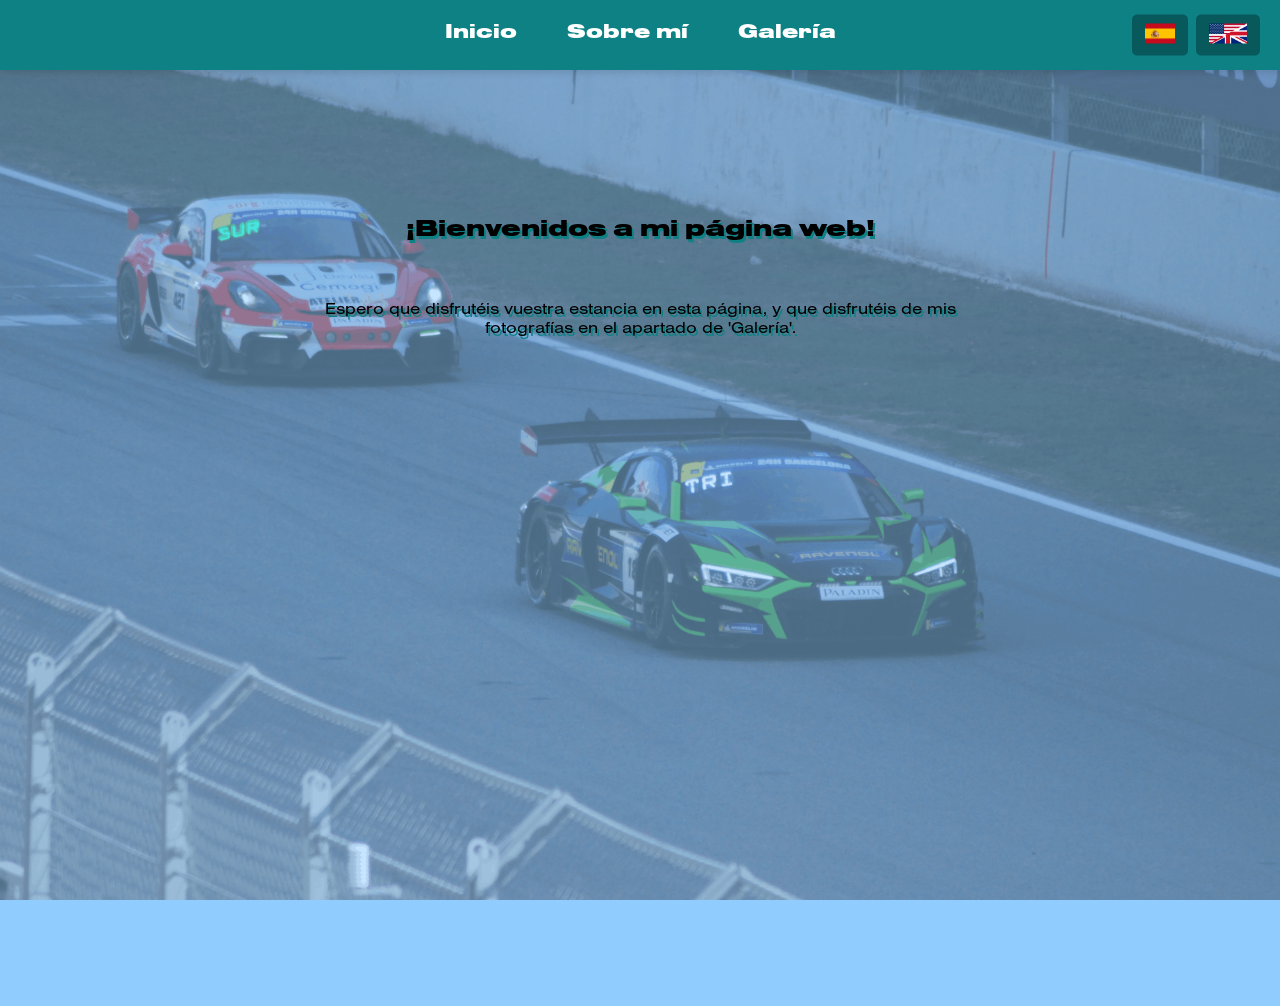
<file: index.html>
<!DOCTYPE html>
<html lang="es">
<head>
    <meta charset="UTF-8">
    <meta name="viewport" content="width=device-width, initial-scale=1.0">
    <title data-es="Inicio" data-en="Home">Inicio</title>
    <link rel="icon" href="Assets/Images/pfp.png" type="image/png">
    <link rel="stylesheet" href="styles.css">
</head>
<body class="index-page">
<header class="navbar">
    <section class="cambio_idioma" aria-label="Selector de idioma">
        <button class="btn-lang" type="button" data-lang="es" aria-label="Español"><img src="Assets/Images/spanish.png" alt="Español" height="20"></button>
        <button class="btn-lang" type="button" data-lang="en" aria-label="English"><img src="Assets/Images/english.png" alt="English" height="20"></button>
    </section>
    <input id="menu-checkbox" class="menu-checkbox" type="checkbox" aria-label="Abrir menú">
    <label for="menu-checkbox" class="menu-icon" aria-hidden="true"><span></span><span></span><span></span></label>
    <nav aria-label="Navegación principal">
        <ul>
            <li><a href="index.html" class="traductor" data-es="Inicio" data-en="Home">Inicio</a></li>
            <li><a href="aboutme.html" class="traductor" data-es="Sobre mí" data-en="About me">Sobre mí</a></li>
            <li><a href="photogallery.html" class="traductor" data-es="Galería" data-en="Gallery">Galería</a></li>
        </ul>
    </nav>
</header>
<section class="intro">    
    <h1 class="traductor" data-es="¡Bienvenidos a mi página web!" data-en="Welcome to my website!"></h1><br>
    <p class="traductor" data-es="Espero que disfrutéis vuestra estancia en esta página, y que disfrutéis de mis fotografías en el apartado de 'Galería'." data-en="I hope you enjoy your time on this page, and that you enjoy my photographs in the 'Gallery' section."></p>
</section>
<script src="traduccion.js"></script>
</body>
</html>
</file>
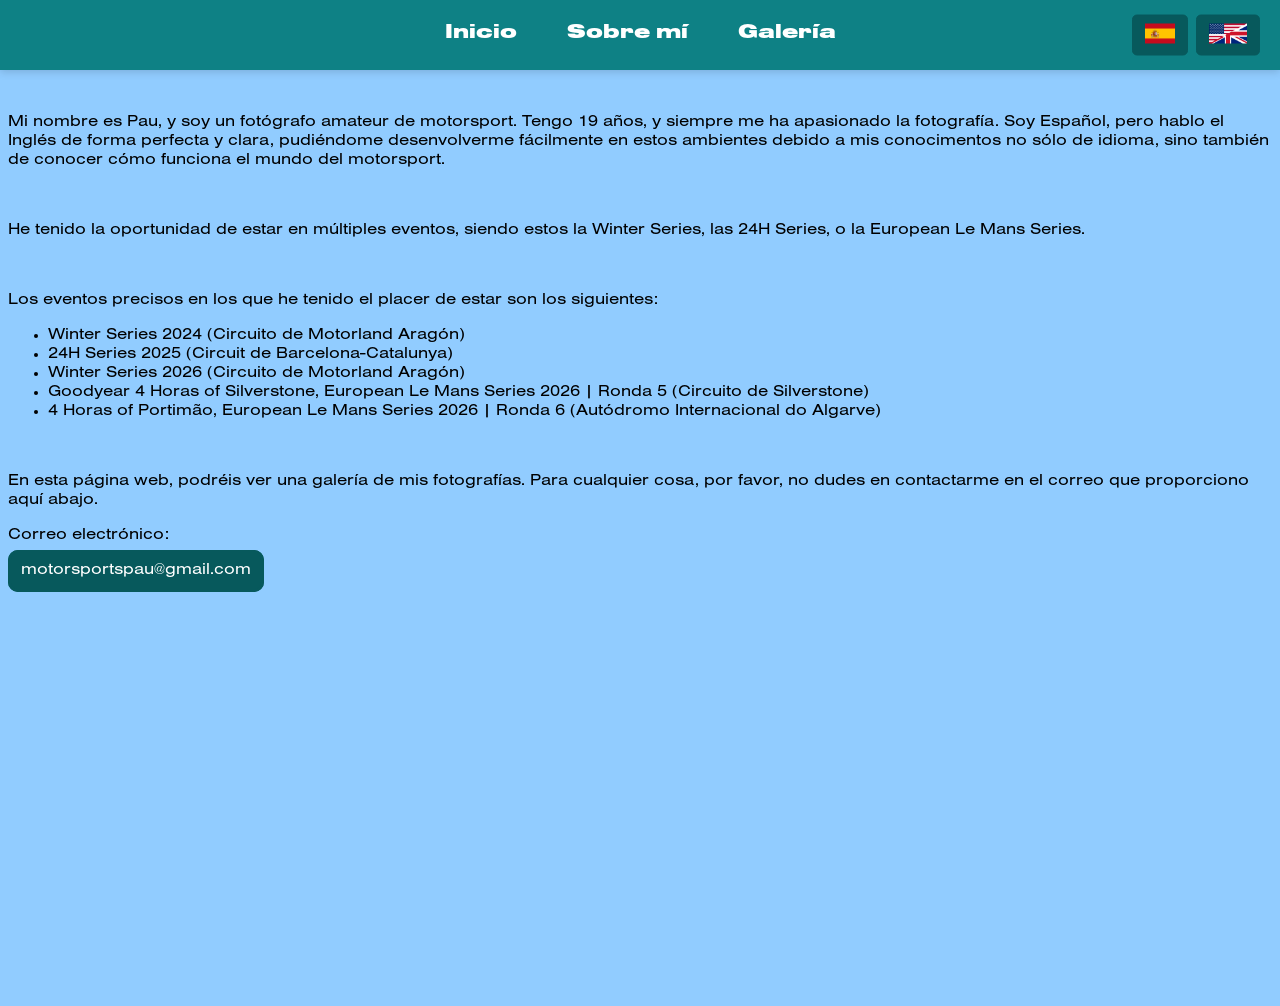
<file: aboutme.html>
<!DOCTYPE html>
<html lang="es">
<head>
    <meta charset="UTF-8">
    <title data-es="Sobre mí" data-en="About me">Sobre mí</title>
    <meta name="viewport" content="width=device-width, initial-scale=1.0">
    <link rel="icon" href="Assets/Images/pfp.png" type="image/png">
    <link rel="stylesheet" href="styles.css">
</head>
<body>
    <header class="navbar">
        <section class="cambio_idioma" aria-label="Selector de idioma">
            <button class="btn-lang" type="button" data-lang="es" aria-label="Español"><img src="Assets/Images/spanish.png" alt="Español" height="20"></button>
            <button class="btn-lang" type="button" data-lang="en" aria-label="English"><img src="Assets/Images/english.png" alt="English" height="20"></button>
        </section>
        <input id="menu-checkbox" class="menu-checkbox" type="checkbox" aria-label="Abrir menú">
        <label for="menu-checkbox" class="menu-icon" aria-hidden="true"><span></span><span></span><span></span></label>
        <nav aria-label="Navegación principal">
            <ul>
                <li><a href="index.html" class="traductor" data-es="Inicio" data-en="Home">Inicio</a></li>
                <li><a href="aboutme.html" class="traductor" data-es="Sobre mí" data-en="About me">Sobre mí</a></li>
                <li><a href="photogallery.html" class="traductor" data-es="Galería" data-en="Gallery">Galería</a></li>
            </ul>
        </nav>
    </header>

    <section class="text">
        <p class="traductor" data-es="Mi nombre es Pau, y soy un fotógrafo amateur de motorsport. Tengo 19 años, y siempre me ha apasionado la fotografía. Soy Español, pero hablo el Inglés de forma perfecta y clara, pudiéndome desenvolverme fácilmente en estos ambientes debido a mis conocimentos no sólo de idioma, sino también de conocer cómo funciona el mundo del motorsport." 
        data-en="My name is Pau, and I am an amateur motorsport photographer. I am 19 years old, and I have always been passionate about photography. I am Spanish, but I speak English fluently and clearly, which allows me to navigate these environments easily due to my language skills and understanding of the motorsport world.">Mi nombre es Pau, y soy un fotógrafo amateur de motorsport. Tengo 19 años, y siempre me ha apasionado la fotografía. Soy Español, pero hablo el Inglés de forma perfecta y clara, pudiéndome desenvolverme fácilmente en estos ambientes debido a mis conocimentos no sólo de idioma, sino también de conocer cómo funciona el mundo del motorsport.</p>
        &nbsp;
        <p class="traductor" data-es="He tenido la oportunidad de estar en múltiples eventos, siendo estos la Winter Series, las 24H Series, o la European Le Mans Series."
        data-en="I have had the opportunity to be at multiple events, including the Winter Series, the 24H Series, and the European Le Mans Series.">He tenido la oportunidad de estar en múltiples eventos, siendo estos la Winter Series, las 24H Series, o la European Le Mans Series.</p>
        &nbsp;
        <p class="traductor" data-es="Los eventos precisos en los que he tenido el placer de estar son los siguientes:" data-en="The specific events I have had the pleasure of attending are as follows:">Los eventos precisos en los que he tenido el placer de estar son los siguientes:</p>
        <ul>
            <li class="traductor" data-es="Winter Series 2024 (Circuito de Motorland Aragón)" data-en="Winter Series 2024 (Motorland Aragón Circuit)">Winter Series 2024 (Circuito de Motorland Aragón)</li>
            <li class="traductor" data-es="24H Series 2025 (Circuit de Barcelona-Catalunya)" data-en="24H Series 2025 (Barcelona-Catalunya Circuit)">24H Series 2025 (Circuit de Barcelona-Catalunya)</li>
            <li class="traductor" data-es="Winter Series 2026 (Circuito de Motorland Aragón)" data-en="Winter Series 2026 (Motorland Aragón Circuit)">Winter Series 2026 (Circuito de Motorland Aragón)</li>
            <li class="traductor" data-es="Goodyear 4 Horas of Silverstone, European Le Mans Series 2026 | Ronda 5 (Circuito de Silverstone)" data-en="Goodyear 4 Hours of Silverstone, European Le Mans Series 2026 | Round 5 (Silverstone Circuit)">Goodyear 4 Hours of Silverstone, European Le Mans Series 2026 | Round 5 (Circuito de Silverstone)</li>
            <li class="traductor" data-es="4 Horas of Portimão, European Le Mans Series 2026 | Ronda 6 (Autódromo Internacional do Algarve)" data-en="4 Hours of Portimão, European Le Mans Series 2026 | Round 6 (Autódromo Internacional do Algarve)">4 Hours of Portimão, European Le Mans Series 2026 | Ronda 6 (Autódromo Internacional do Algarve)</li>
        </ul>
        &nbsp;
        <p class="traductor" data-es="En esta página web, podréis ver una galería de mis fotografías. Para cualquier cosa, por favor, no dudes en contactarme en el correo que proporciono aquí abajo." data-en="On this website, you can view a gallery of my photographs. For any inquiries, please don't hesitate to contact me at the email address provided below.">En esta página web, podréis ver una galería de mis fotografías. Para cualquier cosa, por favor, no dudes en contactarme en el correo que proporciono aquí abajo.</p>
        <p class="traductor" data-es="Correo electrónico:" data-en="Email:">Correo electrónico:</p>
        <a class="buttonMail" href="mailto:motorsportspau@gmail.com" class="email">motorsportspau@gmail.com</a>
    </section>
    <script src="traduccion.js"></script>
</body>
</html>
</file>
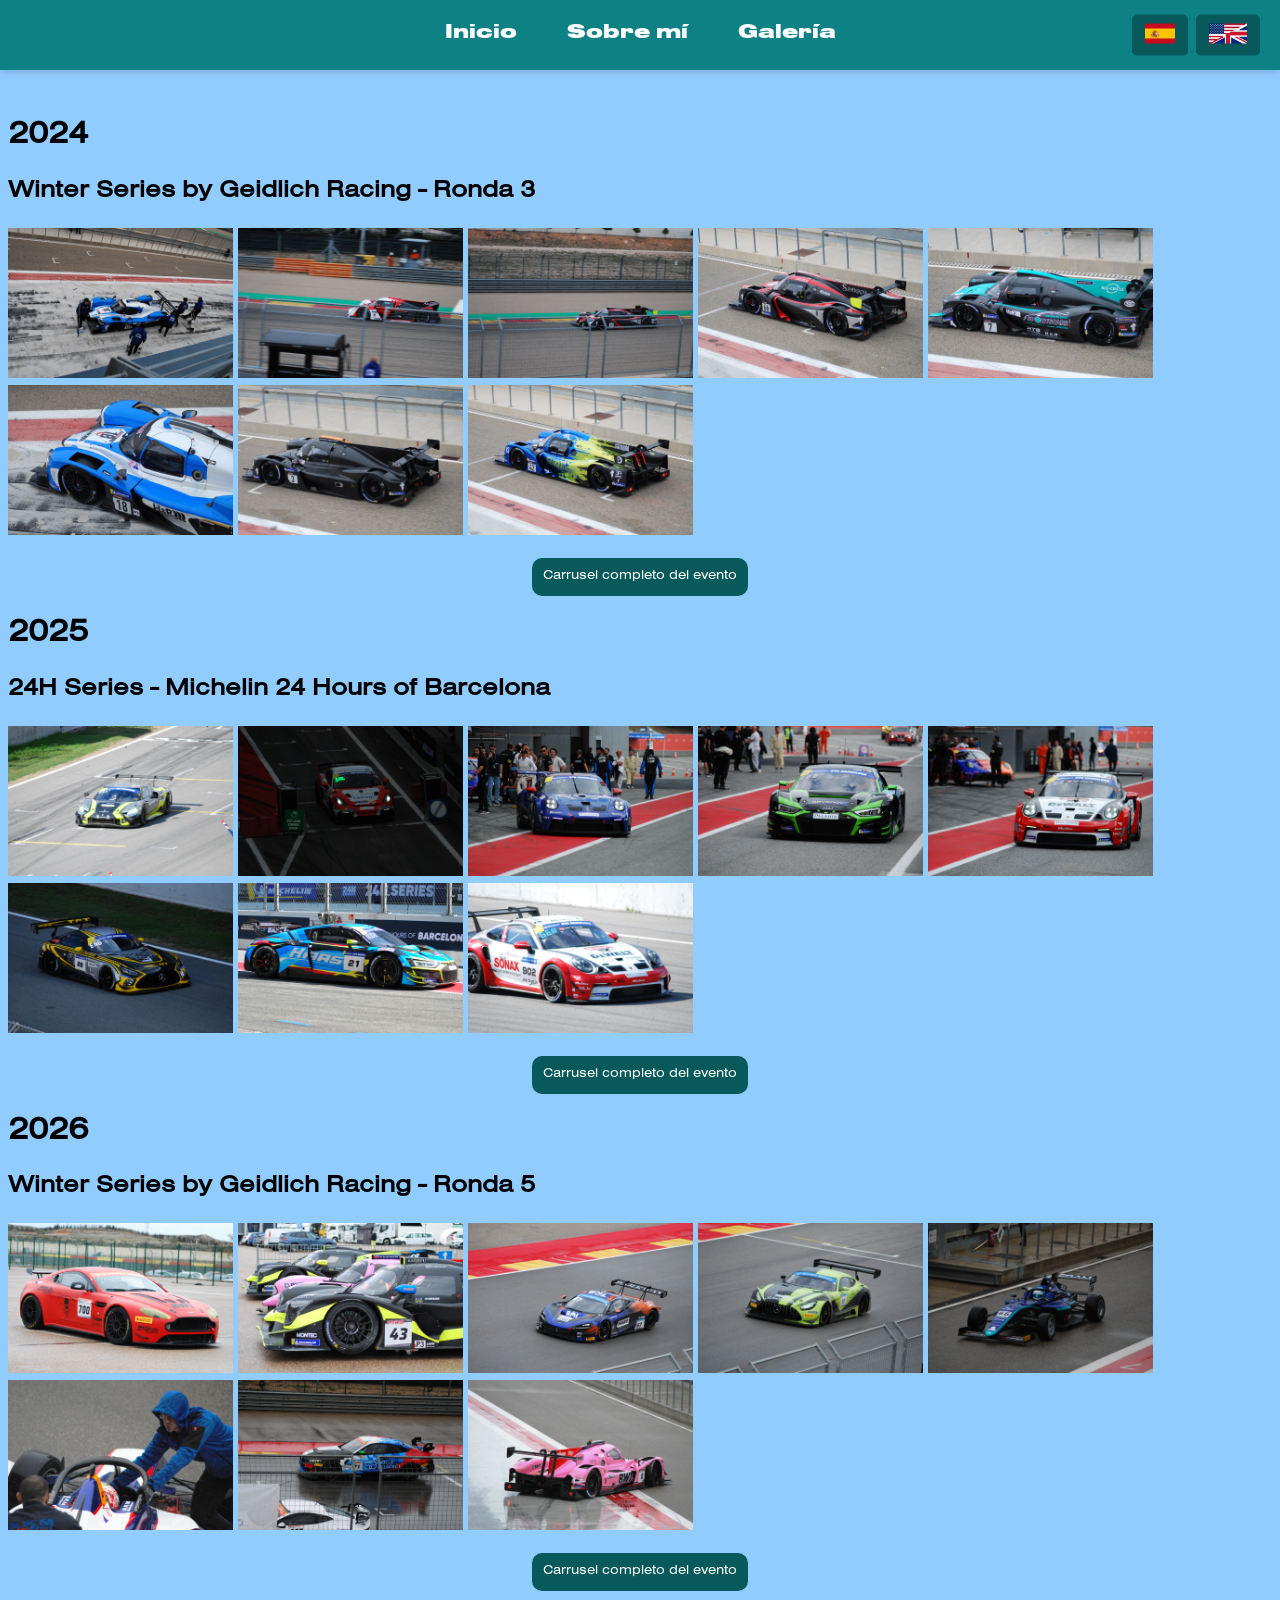
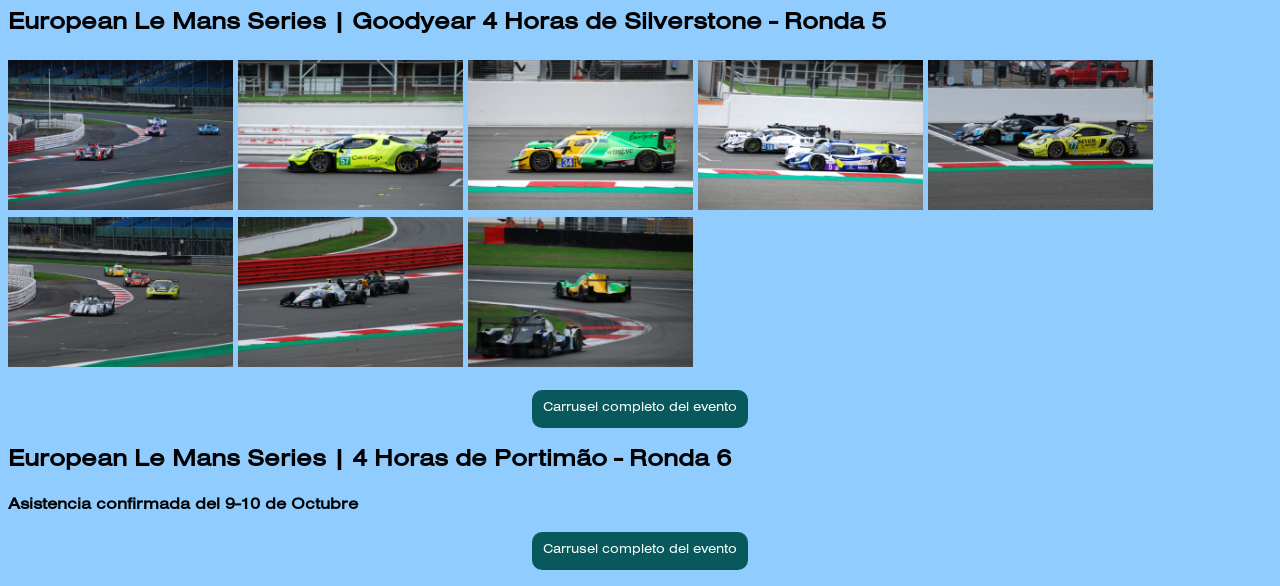
<file: photogallery.html>
<!DOCTYPE html>
<html lang="es">
<head>
    <meta charset="UTF-8">
    <title data-es="Galería" data-en="Gallery">Galería</title>
    <meta name="viewport" content="width=device-width, initial-scale=1.0">
    <link rel="icon" href="Assets/Images/pfp.png" type="image/png">
    <link rel="stylesheet" href="styles.css">
</head>
<body>
  <header class="navbar">
    <section class="cambio_idioma" aria-label="Selector de idioma">
      <button class="btn-lang" type="button" data-lang="es" aria-label="Español"><img src="Assets/Images/spanish.png" alt="Español" height="20"></button>
      <button class="btn-lang" type="button" data-lang="en" aria-label="English"><img src="Assets/Images/english.png" alt="English" height="20"></button>
    </section>
    <input id="menu-checkbox" class="menu-checkbox" type="checkbox" aria-label="Abrir menú">
    <label for="menu-checkbox" class="menu-icon" aria-hidden="true"><span></span><span></span><span></span></label>
    <nav aria-label="Navegación principal">
      <ul>
        <li><a href="index.html" class="traductor" data-es="Inicio" data-en="Home">Inicio</a></li>
        <li><a href="aboutme.html" class="traductor" data-es="Sobre mí" data-en="About me">Sobre mí</a></li>
        <li><a href="photogallery.html" class="traductor" data-es="Galería" data-en="Gallery">Galería</a></li>
      </ul>
    </nav>
  </header>
<h1 class="traductor" data-es="2024" data-en="2024">2024</h1>
<h2 class="traductor" data-es="Winter Series by Geidlich Racing - Ronda 3" data-en="Winter Series by Geidlich Racing - Round 3">Winter Series by Geidlich Racing - Ronda 3</h2>
  <img src="Assets/Photos/WTS24/DSC_0757.jpg" width="225" height="150">
  <img src="Assets/Photos/WTS24/DSC_0787.jpg" width="225" height="150">
  <img src="Assets/Photos/WTS24/DSC_0792.jpg" width="225" height="150">
  <img src="Assets/Photos/WTS24/DSC_0881.jpg" width="225" height="150">
  <img src="Assets/Photos/WTS24/DSC_0882.jpg" width="225" height="150">
  <img src="Assets/Photos/WTS24/DSC_0883.jpg" width="225" height="150">
  <img src="Assets/Photos/WTS24/DSC_0886.jpg" width="225" height="150">
  <img src="Assets/Photos/WTS24/DSC_0889.jpg" width="225" height="150">
  <p><a class='buttonLink traductor' href='Carousels/WTS2024.html' data-es='Carrusel completo del evento' data-en='Full event carousel'>Carrusel completo del evento</a></p>

<h1 class="traductor" data-es="2025" data-en="2025">2025</h1>
<h2 class="traductor" data-es="24H Series - Michelin 24 Hours of Barcelona" data-en="24H Series - Michelin 24 Hours of Barcelona">24H Series - Michelin 24 Hours of Barcelona</h2>
  <img src="Assets/Photos/24HBCN25/DSC_0020.jpg" width="225" height="150">
  <img src="Assets/Photos/24HBCN25/DSC_0081.jpg" width="225" height="150">
  <img src="Assets/Photos/24HBCN25/DSC_0355.jpg" width="225" height="150">
  <img src="Assets/Photos/24HBCN25/DSC_0361.jpg" width="225" height="150">
  <img src="Assets/Photos/24HBCN25/DSC_0381.jpg" width="225" height="150">
  <img src="Assets/Photos/24HBCN25/DSC_0461.jpg" width="225" height="150">
  <img src="Assets/Photos/24HBCN25/DSC_0661.jpg" width="225" height="150">
  <img src="Assets/Photos/24HBCN25/DSC_1030.jpg" width="225" height="150">
  <p><a class='buttonLink traductor' href='Carousels/24hBCN2025.html' data-es='Carrusel completo del evento' data-en='Full event carousel'>Carrusel completo del evento</a></p>

<h1 class="traductor" data-es="2026" data-en="2026">2026</h1>
<h2 class="traductor" data-es="Winter Series by Geidlich Racing - Ronda 5" data-en="Winter Series by Geidlich Racing - Round 5">Winter Series by Geidlich Racing - Ronda 5</h2>
  <img src="Assets/Photos/WTS26/DSC_0003.jpg" width="225" height="150">
  <img src="Assets/Photos/WTS26/DSC_0005.jpg" width="225" height="150">
  <img src="Assets/Photos/WTS26/DSC_0084.jpg" width="225" height="150">
  <img src="Assets/Photos/WTS26/DSC_0106.jpg" width="225" height="150">
  <img src="Assets/Photos/WTS26/DSC_0230.jpg" width="225" height="150">
  <img src="Assets/Photos/WTS26/DSC_0233.jpg" width="225" height="150">
  <img src="Assets/Photos/WTS26/DSC_0243.jpg" width="225" height="150">
  <img src="Assets/Photos/WTS26/DSC_0310.jpg" width="225" height="150">
  <p><a class='buttonLink traductor' href='Carousels/WTS2026.html' data-es='Carrusel completo del evento' data-en='Full event carousel'>Carrusel completo del evento</a></p>

<h2 class="traductor" data-es="European Le Mans Series | Goodyear 4 Horas de Silverstone - Ronda 5" data-en="European Le Mans Series | 4 Hours of Silverstone - Round 5">European Le Mans Series | Goodyear 4 Horas de Silverstone - Round 5</h2>
  <img src="Assets/Photos/SILELMS26/DSC_0058.JPG" width="225" height="150">
  <img src="Assets/Photos/SILELMS26/DSC_0137.JPG" width="225" height="150">
  <img src="Assets/Photos/SILELMS26/DSC_0261.JPG" width="225" height="150">
  <img src="Assets/Photos/SILELMS26/DSC_0384.JPG" width="225" height="150">
  <img src="Assets/Photos/SILELMS26/DSC_0494.JPG" width="225" height="150">
  <img src="Assets/Photos/SILELMS26/DSC_0613.JPG" width="225" height="150">
  <img src="Assets/Photos/SILELMS26/DSC_0771.JPG" width="225" height="150">
  <img src="Assets/Photos/SILELMS26/DSC_0993.JPG" width="225" height="150">
<p><a class='buttonLink traductor' href='Carousels/SILELMS2026.html' data-es='Carrusel completo del evento' data-en='Full event carousel'>Carrusel completo del evento</a></p>

<h2 class="traductor" data-es="European Le Mans Series | 4 Horas de Portimão - Ronda 6" data-en="European Le Mans Series | 4 Hours of Portimão - Round 6">European Le Mans Series | 4 Horas de Portimão - Ronda 6</h2>
<b class="traductor" data-es="Asistencia confirmada del 9-10 de Octubre" data-en="Attendance confirmed, 9th & 10th October">Asistencia confirmada del 9-10 de Octubre</b>
<p><a class='buttonLink traductor' href=# data-es='Carrusel completo del evento' data-en='Full event carousel'>Carrusel completo del evento</a></p>
</section>
<script src="traduccion.js"></script>
</body>
</html>
</file>
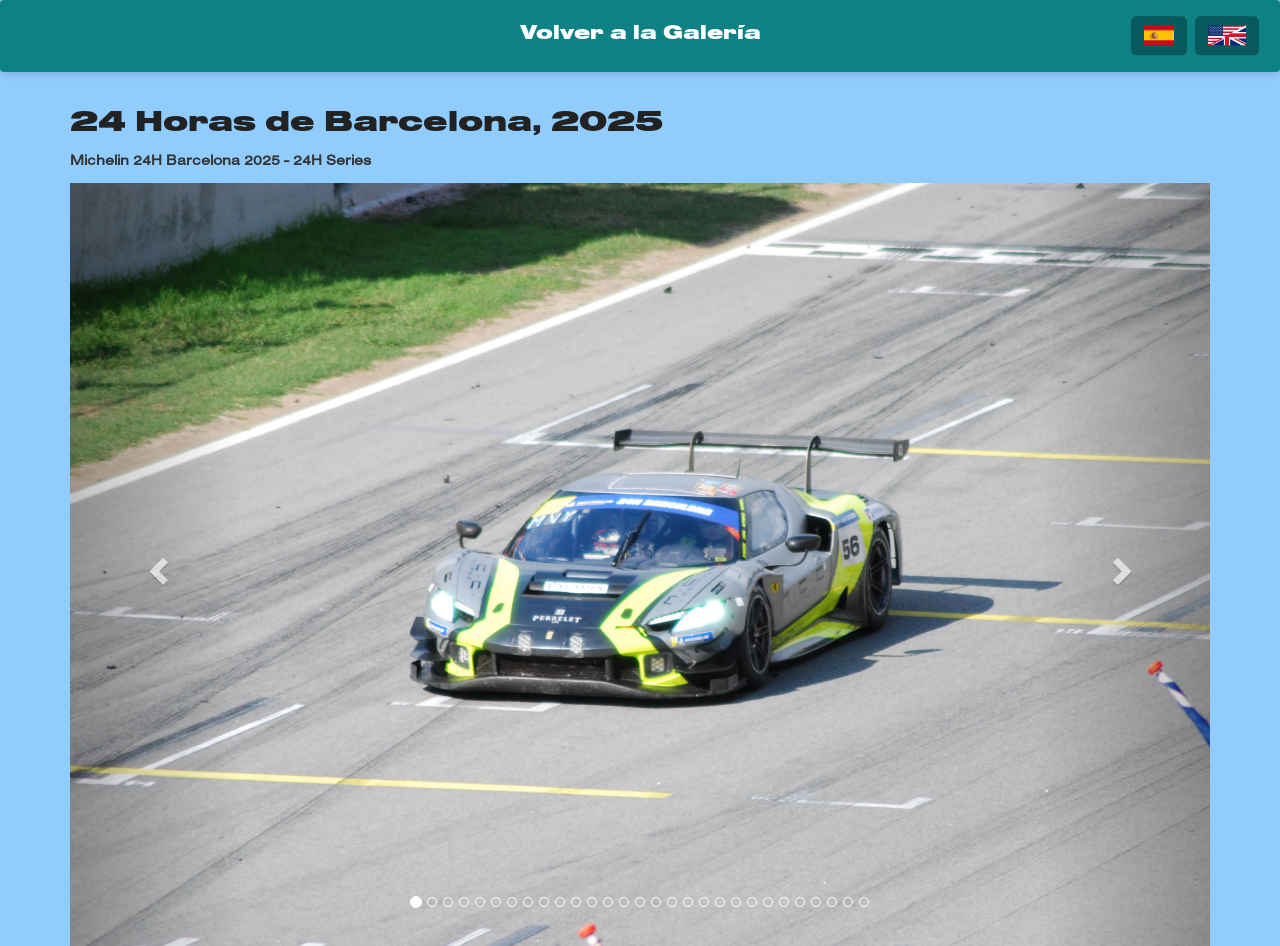
<file: Carousels/24hBCN2025.html>
<!DOCTYPE html>
<html lang="en">
<head>
  <title data-es="24H de Barcelona 2025" data-en="Barcelona 24H 2025">24H de Barcelona 2025</title>
  <meta charset="utf-8">
  <meta name="viewport" content="width=device-width, initial-scale=1.0">
  <link rel="icon" href="../Assets/Images/pfp.png" type="image/png">
  <link rel="stylesheet" href="https://maxcdn.bootstrapcdn.com/bootstrap/3.4.1/css/bootstrap.min.css">
  <link rel="stylesheet" href="../styles.css">
  <link rel="stylesheet" href="../carousel.css">
  <script src="https://ajax.googleapis.com/ajax/libs/jquery/3.7.1/jquery.min.js"></script>
  <script src="https://maxcdn.bootstrapcdn.com/bootstrap/3.4.1/js/bootstrap.min.js"></script>
</head>
<body>
<header class="navbar">
  <section class="cambio_idioma" aria-label="Selector de idioma">
    <button class="btn-lang" type="button" data-lang="es" aria-label="Español"><img src="../Assets/Images/spanish.png" alt="Español" height="20"></button>
    <button class="btn-lang" type="button" data-lang="en" aria-label="English"><img src="../Assets/Images/english.png" alt="English" height="20"></button>
  </section>
  <input id="menu-checkbox" class="menu-checkbox" type="checkbox" aria-label="Abrir menú">
  <label for="menu-checkbox" class="menu-icon" aria-hidden="true"><span></span><span></span><span></span></label>
  <nav aria-label="Navegación principal">
    <ul>
      <li><a href="../photogallery.html" class="traductor" data-es="Volver a la Galería" data-en="Return to the Gallery">Volver a la Galería</a></li>
    </ul>
  </nav>
</header>
<div class="container">
  <section class="divide">
  <h2 class="traductor" data-es="24 Horas de Barcelona, 2025" data-en="24 Hours of Barcelona, 2025">24 Horas de Barcelona, 2025</h2>
  </section>
  <p><b class="traductor" data-es="Michelin 24H Barcelona 2025 - 24H Series" data-en="Michelin 24H Barcelona 2025 - 24H Series">Michelin 24H Barcelona 2025 - 24H Series</b></p>
  <div id="myCarousel" class="carousel slide" data-ride="carousel">
    <!-- Indicators -->
    <ol class="carousel-indicators">
      <li data-target="#myCarousel" data-slide-to="0" class="active"></li>
      <li data-target="#myCarousel" data-slide-to="1"></li>
      <li data-target="#myCarousel" data-slide-to="2"></li>
      <li data-target="#myCarousel" data-slide-to="3"></li>
      <li data-target="#myCarousel" data-slide-to="4"></li>
      <li data-target="#myCarousel" data-slide-to="5"></li>
      <li data-target="#myCarousel" data-slide-to="6"></li>
      <li data-target="#myCarousel" data-slide-to="7"></li>
      <li data-target="#myCarousel" data-slide-to="8"></li>
      <li data-target="#myCarousel" data-slide-to="9"></li>
      <li data-target="#myCarousel" data-slide-to="10"></li>
      <li data-target="#myCarousel" data-slide-to="11"></li>
      <li data-target="#myCarousel" data-slide-to="12"></li>
      <li data-target="#myCarousel" data-slide-to="13"></li>
      <li data-target="#myCarousel" data-slide-to="14"></li>
      <li data-target="#myCarousel" data-slide-to="15"></li>
      <li data-target="#myCarousel" data-slide-to="16"></li>
      <li data-target="#myCarousel" data-slide-to="17"></li>
      <li data-target="#myCarousel" data-slide-to="18"></li>
      <li data-target="#myCarousel" data-slide-to="19"></li>
      <li data-target="#myCarousel" data-slide-to="20"></li>
      <li data-target="#myCarousel" data-slide-to="21"></li>
      <li data-target="#myCarousel" data-slide-to="22"></li>
      <li data-target="#myCarousel" data-slide-to="23"></li>
      <li data-target="#myCarousel" data-slide-to="24"></li>
      <li data-target="#myCarousel" data-slide-to="25"></li>
      <li data-target="#myCarousel" data-slide-to="26"></li>
      <li data-target="#myCarousel" data-slide-to="27"></li>
      <li data-target="#myCarousel" data-slide-to="28"></li>
    </ol>

    <!-- Wrapper for slides -->
    <div class="carousel-inner">
      <div class="item active">
        <img src="../Assets/Photos/24HBCN25/DSC_0020.jpg" alt="24 Hours of Barcelona, 2025" style="width:100%;">
      </div>

      <div class="item">
        <img src="../Assets/Photos/24HBCN25/DSC_0068.jpg" alt="24 Hours of Barcelona, 2025" style="width:100%;">
      </div>
      
      <div class="item">
        <img src="../Assets/Photos/24HBCN25/DSC_0081.jpg" alt="24 Hours of Barcelona, 2025" style="width:100%;">
      </div>
      
      <div class="item">
        <img src="../Assets/Photos/24HBCN25/DSC_0165.jpg" alt="24 Hours of Barcelona, 2025" style="width:100%;">
      </div>
      
      <div class="item">
        <img src="../Assets/Photos/24HBCN25/DSC_0184.jpg" alt="24 Hours of Barcelona, 2025" style="width:100%;">
      </div>
      
      <div class="item">
        <img src="../Assets/Photos/24HBCN25/DSC_0186.jpg" alt="24 Hours of Barcelona, 2025" style="width:100%;">
      </div>
      
      <div class="item">
        <img src="../Assets/Photos/24HBCN25/DSC_0187.jpg" alt="24 Hours of Barcelona, 2025" style="width:100%;">
      </div>
      
      <div class="item">
        <img src="../Assets/Photos/24HBCN25/DSC_0197.jpg" alt="24 Hours of Barcelona, 2025" style="width:100%;">
      </div>
      
      <div class="item">
        <img src="../Assets/Photos/24HBCN25/DSC_0201.jpg" alt="24 Hours of Barcelona, 2025" style="width:100%;">
      </div>
    
      <div class="item">
        <img src="../Assets/Photos/24HBCN25/DSC_0355.jpg" alt="24 Hours of Barcelona, 2025" style="width:100%;">
      </div>

    <div class="item">
        <img src="../Assets/Photos/24HBCN25/DSC_0361.jpg" alt="24 Hours of Barcelona, 2025" style="width:100%;">
      </div>
      
      <div class="item">
        <img src="../Assets/Photos/24HBCN25/DSC_0372.jpg" alt="24 Hours of Barcelona, 2025" style="width:100%;">
      </div>
      
      <div class="item">
        <img src="../Assets/Photos/24HBCN25/DSC_0376.jpg" alt="24 Hours of Barcelona, 2025" style="width:100%;">
      </div>
      
      <div class="item">
        <img src="../Assets/Photos/24HBCN25/DSC_0379.jpg" alt="24 Hours of Barcelona, 2025" style="width:100%;">
      </div>

    <div class="item">
        <img src="../Assets/Photos/24HBCN25/DSC_0381.jpg" alt="24 Hours of Barcelona, 2025" style="width:100%;">
      </div>
      
      <div class="item">
        <img src="../Assets/Photos/24HBCN25/DSC_0419.jpg" alt="24 Hours of Barcelona, 2025" style="width:100%;">
      </div>
      
      <div class="item">
        <img src="../Assets/Photos/24HBCN25/DSC_0446.jpg" alt="24 Hours of Barcelona, 2025" style="width:100%;">
      </div>
    
    <div class="item">
        <img src="../Assets/Photos/24HBCN25/DSC_0461.jpg" alt="24 Hours of Barcelona, 2025" style="width:100%;">
      </div>

    <div class="item">
        <img src="../Assets/Photos/24HBCN25/DSC_0661.jpg" alt="24 Hours of Barcelona, 2025" style="width:100%;">
      </div>
      
      <div class="item">
        <img src="../Assets/Photos/24HBCN25/DSC_0788.jpg" alt="24 Hours of Barcelona, 2025" style="width:100%;">
      </div>

      <div class="item">
        <img src="../Assets/Photos/24HBCN25/DSC_0851.jpg" alt="24 Hours of Barcelona, 2025" style="width:100%;">
      </div>
      
      <div class="item">
        <img src="../Assets/Photos/24HBCN25/DSC_0992.jpg" alt="24 Hours of Barcelona, 2025" style="width:100%;">
      </div>

    <div class="item">
        <img src="../Assets/Photos/24HBCN25/DSC_1030.jpg" alt="24 Hours of Barcelona, 2025" style="width:100%;">
      </div>

    <div class="item">
        <img src="../Assets/Photos/24HBCN25/DSC_1036.jpg" alt="24 Hours of Barcelona, 2025" style="width:100%;">
      </div>

    <div class="item">
        <img src="../Assets/Photos/24HBCN25/DSC_1037.jpg" alt="24 Hours of Barcelona, 2025" style="width:100%;">
      </div>

    <div class="item">
        <img src="../Assets/Photos/24HBCN25/DSC_1038.jpg" alt="24 Hours of Barcelona, 2025" style="width:100%;">
      </div>

    <div class="item">
        <img src="../Assets/Photos/24HBCN25/DSC_1041.jpg" alt="24 Hours of Barcelona, 2025" style="width:100%;">
      </div>

    <div class="item">
        <img src="../Assets/Photos/24HBCN25/DSC_1042.jpg" alt="24 Hours of Barcelona, 2025" style="width:100%;">
      </div>

    <div class="item">
        <img src="../Assets/Photos/24HBCN25/DSC_1059.jpg" alt="24 Hours of Barcelona, 2025" style="width:100%;">
      </div>
    
      </div>
    <!-- Left and right controls -->
    <a class="left carousel-control" href="#myCarousel" data-slide="prev">
      <span class="glyphicon glyphicon-chevron-left"></span>
      <span class="sr-only">Previous</span>
    </a>
    
    <a class="right carousel-control" href="#myCarousel" data-slide="next">
      <span class="glyphicon glyphicon-chevron-right"></span>
      <span class="sr-only">Next</span>
    </a>
  </div>
</div>

<script src="../traduccion.js"></script>
</body>
</html>
</file>
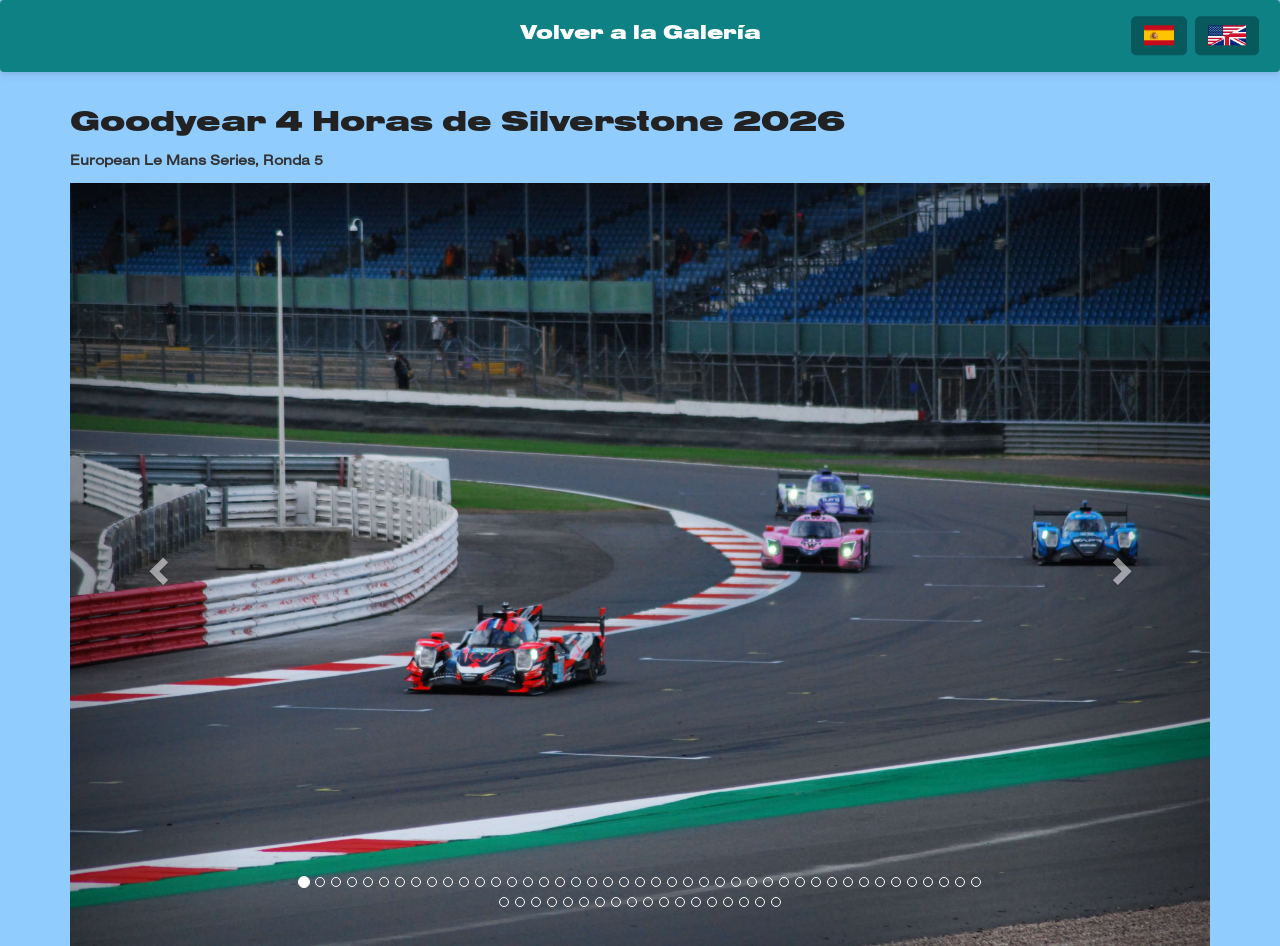
<file: Carousels/SILELMS2026.html>
<!DOCTYPE html>
<html lang="en">
<head>
  <title data-es="4 Horas de Silverstone ELMS 2026" data-en="4 Hours of Silverstone ELMS 2026 photo carousel">4 Horas of Silverstone ELMS 2026</title>
  <meta charset="utf-8">
  <meta name="viewport" content="width=device-width, initial-scale=1">
  <link rel="icon" href="../Assets/Images/pfp.png" type="image/png">
  <link rel="stylesheet" href="https://maxcdn.bootstrapcdn.com/bootstrap/3.4.1/css/bootstrap.min.css">
  <link rel="stylesheet" href="../styles.css">
  <link rel="stylesheet" href="../carousel.css">
  <script src="https://ajax.googleapis.com/ajax/libs/jquery/3.7.1/jquery.min.js"></script>
  <script src="https://maxcdn.bootstrapcdn.com/bootstrap/3.4.1/js/bootstrap.min.js"></script>
</head>
<body>
<header class="navbar">
  <section class="cambio_idioma" aria-label="Selector de idioma">
    <button class="btn-lang" type="button" data-lang="es" aria-label="Español"><img src="../Assets/Images/spanish.png" alt="Español" height="20"></button>
    <button class="btn-lang" type="button" data-lang="en" aria-label="English"><img src="../Assets/Images/english.png" alt="English" height="20"></button>
  </section>
  <input id="menu-checkbox" class="menu-checkbox" type="checkbox" aria-label="Abrir menú">
  <label for="menu-checkbox" class="menu-icon" aria-hidden="true"><span></span><span></span><span></span></label>
  <nav aria-label="Navegación principal">
    <ul>
      <li><a href="../photogallery.html" class="traductor" data-es="Volver a la Galería" data-en="Return to the Gallery">Volver a la Galería</a></li>
    </ul>
  </nav>
</header>
<div class="container">
  <section class="divide">
  <h2 class="traductor" data-es="Goodyear 4 Horas de Silverstone 2026" data-en="Goodyear 4 Hours of Silverstone 2026">Goodyear 4 Horas de Silverstone 2026</h2>
  </section>
  <p><b class="traductor" data-es="European Le Mans Series, Ronda 5" data-en="European Le Mans Series, Round 5">European Le Mans Series, Ronda 5</b></p>
  <div id="myCarousel" class="carousel slide" data-ride="carousel">
    <!-- Indicators -->
    <ol class="carousel-indicators">
      <li data-target="#myCarousel" data-slide-to="0" class="active"></li>
      <li data-target="#myCarousel" data-slide-to="1"></li>
      <li data-target="#myCarousel" data-slide-to="2"></li>
      <li data-target="#myCarousel" data-slide-to="3"></li>
      <li data-target="#myCarousel" data-slide-to="4"></li>
      <li data-target="#myCarousel" data-slide-to="5"></li>
      <li data-target="#myCarousel" data-slide-to="6"></li>
      <li data-target="#myCarousel" data-slide-to="7"></li>
      <li data-target="#myCarousel" data-slide-to="8"></li>
      <li data-target="#myCarousel" data-slide-to="9"></li>
      <li data-target="#myCarousel" data-slide-to="10"></li>
      <li data-target="#myCarousel" data-slide-to="11"></li>
      <li data-target="#myCarousel" data-slide-to="12"></li>
      <li data-target="#myCarousel" data-slide-to="13"></li>
      <li data-target="#myCarousel" data-slide-to="14"></li>
      <li data-target="#myCarousel" data-slide-to="15"></li>
      <li data-target="#myCarousel" data-slide-to="16"></li>
      <li data-target="#myCarousel" data-slide-to="17"></li>
      <li data-target="#myCarousel" data-slide-to="18"></li>
      <li data-target="#myCarousel" data-slide-to="19"></li>
      <li data-target="#myCarousel" data-slide-to="20"></li>
      <li data-target="#myCarousel" data-slide-to="21"></li>
      <li data-target="#myCarousel" data-slide-to="22"></li>
      <li data-target="#myCarousel" data-slide-to="23"></li>
      <li data-target="#myCarousel" data-slide-to="24"></li>
      <li data-target="#myCarousel" data-slide-to="25"></li>
      <li data-target="#myCarousel" data-slide-to="26"></li>
      <li data-target="#myCarousel" data-slide-to="27"></li>
      <li data-target="#myCarousel" data-slide-to="28"></li>
      <li data-target="#myCarousel" data-slide-to="29"></li>
      <li data-target="#myCarousel" data-slide-to="30"></li>
      <li data-target="#myCarousel" data-slide-to="31"></li>
      <li data-target="#myCarousel" data-slide-to="32"></li>
      <li data-target="#myCarousel" data-slide-to="33"></li>
      <li data-target="#myCarousel" data-slide-to="34"></li>
      <li data-target="#myCarousel" data-slide-to="35"></li>
      <li data-target="#myCarousel" data-slide-to="36"></li>
      <li data-target="#myCarousel" data-slide-to="37"></li>
      <li data-target="#myCarousel" data-slide-to="38"></li>
      <li data-target="#myCarousel" data-slide-to="39"></li>
      <li data-target="#myCarousel" data-slide-to="40"></li>
      <li data-target="#myCarousel" data-slide-to="41"></li>
      <li data-target="#myCarousel" data-slide-to="42"></li>
      <li data-target="#myCarousel" data-slide-to="43"></li>
      <li data-target="#myCarousel" data-slide-to="44"></li>
      <li data-target="#myCarousel" data-slide-to="45"></li>
      <li data-target="#myCarousel" data-slide-to="46"></li>
      <li data-target="#myCarousel" data-slide-to="47"></li>
      <li data-target="#myCarousel" data-slide-to="48"></li>
      <li data-target="#myCarousel" data-slide-to="49"></li>
      <li data-target="#myCarousel" data-slide-to="50"></li>
      <li data-target="#myCarousel" data-slide-to="51"></li>
      <li data-target="#myCarousel" data-slide-to="52"></li>
      <li data-target="#myCarousel" data-slide-to="53"></li>
      <li data-target="#myCarousel" data-slide-to="54"></li>
      <li data-target="#myCarousel" data-slide-to="55"></li>
      <li data-target="#myCarousel" data-slide-to="56"></li>
      <li data-target="#myCarousel" data-slide-to="57"></li>
      <li data-target="#myCarousel" data-slide-to="58"></li>
      <li data-target="#myCarousel" data-slide-to="59"></li>
      <li data-target="#myCarousel" data-slide-to="60"></li>
    </ol>

    <!-- Wrapper for slides -->
    <div class="carousel-inner">
      <div class="item active">
        <img src="../Assets/Photos/SILELMS26/DSC_0058.JPG" alt="SILELMS 2026" style="width:100%;">
      </div>
      <div class="item">
        <img src="../Assets/Photos/SILELMS26/DSC_0065.JPG" alt="SILELMS 2026" style="width:100%;">
      </div>
      <div class="item">
        <img src="../Assets/Photos/SILELMS26/DSC_0075.JPG" alt="SILELMS 2026" style="width:100%;">
      </div>
      <div class="item">
        <img src="../Assets/Photos/SILELMS26/DSC_0084.JPG" alt="SILELMS 2026" style="width:100%;">
      </div>
      <div class="item">
        <img src="../Assets/Photos/SILELMS26/DSC_0100.JPG" alt="SILELMS 2026" style="width:100%;">
      </div>
      <div class="item">
        <img src="../Assets/Photos/SILELMS26/DSC_0101.JPG" alt="SILELMS 2026" style="width:100%;">
      </div>
      <div class="item">
        <img src="../Assets/Photos/SILELMS26/DSC_0102.JPG" alt="SILELMS 2026" style="width:100%;">
      </div>
      <div class="item">
        <img src="../Assets/Photos/SILELMS26/DSC_0104.JPG" alt="SILELMS 2026" style="width:100%;">
      </div>
      <div class="item">
        <img src="../Assets/Photos/SILELMS26/DSC_0105.JPG" alt="SILELMS 2026" style="width:100%;">
      </div>
      <div class="item">
        <img src="../Assets/Photos/SILELMS26/DSC_0106.JPG" alt="SILELMS 2026" style="width:100%;">
      </div>
      <div class="item">
        <img src="../Assets/Photos/SILELMS26/DSC_0111.JPG" alt="SILELMS 2026" style="width:100%;">
      </div>
      <div class="item">
        <img src="../Assets/Photos/SILELMS26/DSC_0127.JPG" alt="SILELMS 2026" style="width:100%;">
      </div>
      <div class="item">
        <img src="../Assets/Photos/SILELMS26/DSC_0129.JPG" alt="SILELMS 2026" style="width:100%;">
      </div>
      <div class="item">
        <img src="../Assets/Photos/SILELMS26/DSC_0131.JPG" alt="SILELMS 2026" style="width:100%;">
      </div>
      <div class="item">
        <img src="../Assets/Photos/SILELMS26/DSC_0135.JPG" alt="SILELMS 2026" style="width:100%;">
      </div>
      <div class="item">
        <img src="../Assets/Photos/SILELMS26/DSC_0137.JPG" alt="SILELMS 2026" style="width:100%;">
      </div>
      <div class="item">
        <img src="../Assets/Photos/SILELMS26/DSC_0141.JPG" alt="SILELMS 2026" style="width:100%;">
      </div>
      <div class="item">
        <img src="../Assets/Photos/SILELMS26/DSC_0143.JPG" alt="SILELMS 2026" style="width:100%;">
      </div>
      <div class="item">
        <img src="../Assets/Photos/SILELMS26/DSC_0145.JPG" alt="SILELMS 2026" style="width:100%;">
      </div>
      <div class="item">
        <img src="../Assets/Photos/SILELMS26/DSC_0148.JPG" alt="SILELMS 2026" style="width:100%;">
      </div>
      <div class="item">
        <img src="../Assets/Photos/SILELMS26/DSC_0151.JPG" alt="SILELMS 2026" style="width:100%;">
      </div>
      <div class="item">
        <img src="../Assets/Photos/SILELMS26/DSC_0156.JPG" alt="SILELMS 2026" style="width:100%;">
      </div>
      <div class="item">
        <img src="../Assets/Photos/SILELMS26/DSC_0162.JPG" alt="SILELMS 2026" style="width:100%;">
      </div>
      <div class="item">
        <img src="../Assets/Photos/SILELMS26/DSC_0166.JPG" alt="SILELMS 2026" style="width:100%;">
      </div>
      <div class="item">
        <img src="../Assets/Photos/SILELMS26/DSC_0182.JPG" alt="SILELMS 2026" style="width:100%;">
      </div>
      <div class="item">
        <img src="../Assets/Photos/SILELMS26/DSC_0202.JPG" alt="SILELMS 2026" style="width:100%;">
      </div>
      <div class="item">
        <img src="../Assets/Photos/SILELMS26/DSC_0206.JPG" alt="SILELMS 2026" style="width:100%;">
      </div>
      <div class="item">
        <img src="../Assets/Photos/SILELMS26/DSC_0220.JPG" alt="SILELMS 2026" style="width:100%;">
      </div>
      <div class="item">
        <img src="../Assets/Photos/SILELMS26/DSC_0261.JPG" alt="SILELMS 2026" style="width:100%;">
      </div>
      <div class="item">
        <img src="../Assets/Photos/SILELMS26/DSC_0291.JPG" alt="SILELMS 2026" style="width:100%;">
      </div>
      <div class="item">
        <img src="../Assets/Photos/SILELMS26/DSC_0300.JPG" alt="SILELMS 2026" style="width:100%;">
      </div>
      <div class="item">
        <img src="../Assets/Photos/SILELMS26/DSC_0341.JPG" alt="SILELMS 2026" style="width:100%;">
      </div>
      <div class="item">
        <img src="../Assets/Photos/SILELMS26/DSC_0354.JPG" alt="SILELMS 2026" style="width:100%;">
      </div>
      <div class="item">
        <img src="../Assets/Photos/SILELMS26/DSC_0362.JPG" alt="SILELMS 2026" style="width:100%;">
      </div>
      <div class="item">
        <img src="../Assets/Photos/SILELMS26/DSC_0384.JPG" alt="SILELMS 2026" style="width:100%;">
      </div>
      <div class="item">
        <img src="../Assets/Photos/SILELMS26/DSC_0394.JPG" alt="SILELMS 2026" style="width:100%;">
      </div>
      <div class="item">
        <img src="../Assets/Photos/SILELMS26/DSC_0402.JPG" alt="SILELMS 2026" style="width:100%;">
      </div>
      <div class="item">
        <img src="../Assets/Photos/SILELMS26/DSC_0412.JPG" alt="SILELMS 2026" style="width:100%;">
      </div>
      <div class="item">
        <img src="../Assets/Photos/SILELMS26/DSC_0438.JPG" alt="SILELMS 2026" style="width:100%;">
      </div>
      <div class="item">
        <img src="../Assets/Photos/SILELMS26/DSC_0489.JPG" alt="SILELMS 2026" style="width:100%;">
      </div>
      <div class="item">
        <img src="../Assets/Photos/SILELMS26/DSC_0494.JPG" alt="SILELMS 2026" style="width:100%;">
      </div>
      <div class="item">
        <img src="../Assets/Photos/SILELMS26/DSC_0519.JPG" alt="SILELMS 2026" style="width:100%;">
      </div>
      <div class="item">
        <img src="../Assets/Photos/SILELMS26/DSC_0523.JPG" alt="SILELMS 2026" style="width:100%;">
      </div>
      <div class="item">
        <img src="../Assets/Photos/SILELMS26/DSC_0532.JPG" alt="SILELMS 2026" style="width:100%;">
      </div>
      <div class="item">
        <img src="../Assets/Photos/SILELMS26/DSC_0606.JPG" alt="SILELMS 2026" style="width:100%;">
      </div>
      <div class="item">
        <img src="../Assets/Photos/SILELMS26/DSC_0613.JPG" alt="SILELMS 2026" style="width:100%;">
      </div>
      <div class="item">
        <img src="../Assets/Photos/SILELMS26/DSC_0663.JPG" alt="SILELMS 2026" style="width:100%;">
      </div>
      <div class="item">
        <img src="../Assets/Photos/SILELMS26/DSC_0706.JPG" alt="SILELMS 2026" style="width:100%;">
      </div>
      <div class="item">
        <img src="../Assets/Photos/SILELMS26/DSC_0710.JPG" alt="SILELMS 2026" style="width:100%;">
      </div>
      <div class="item">
        <img src="../Assets/Photos/SILELMS26/DSC_0720.JPG" alt="SILELMS 2026" style="width:100%;">
      </div>
      <div class="item">
        <img src="../Assets/Photos/SILELMS26/DSC_0729.JPG" alt="SILELMS 2026" style="width:100%;">
      </div>
      <div class="item">
        <img src="../Assets/Photos/SILELMS26/DSC_0732.JPG" alt="SILELMS 2026" style="width:100%;">
      </div>
      <div class="item">
        <img src="../Assets/Photos/SILELMS26/DSC_0771.JPG" alt="SILELMS 2026" style="width:100%;">
      </div>
      <div class="item">
        <img src="../Assets/Photos/SILELMS26/DSC_0805.JPG" alt="SILELMS 2026" style="width:100%;">
      </div>
      <div class="item">
        <img src="../Assets/Photos/SILELMS26/DSC_0822.JPG" alt="SILELMS 2026" style="width:100%;">
      </div>
      <div class="item">
        <img src="../Assets/Photos/SILELMS26/DSC_0826.JPG" alt="SILELMS 2026" style="width:100%;">
      </div>
      <div class="item">
        <img src="../Assets/Photos/SILELMS26/DSC_0853.JPG" alt="SILELMS 2026" style="width:100%;">
      </div>
      <div class="item">
        <img src="../Assets/Photos/SILELMS26/DSC_0858.JPG" alt="SILELMS 2026" style="width:100%;">
      </div>
      <div class="item">
        <img src="../Assets/Photos/SILELMS26/DSC_0919.JPG" alt="SILELMS 2026" style="width:100%;">
      </div>
      <div class="item">
        <img src="../Assets/Photos/SILELMS26/DSC_0923.JPG" alt="SILELMS 2026" style="width:100%;">
      </div>
      <div class="item">
        <img src="../Assets/Photos/SILELMS26/DSC_0993.JPG" alt="SILELMS 2026" style="width:100%;">
      </div>
    </div>
    <!-- Left and right controls -->
    <a class="left carousel-control" href="#myCarousel" data-slide="prev">
      <span class="glyphicon glyphicon-chevron-left"></span>
      <span class="sr-only">Previous</span>
    </a>
    
    <a class="right carousel-control" href="#myCarousel" data-slide="next">
      <span class="glyphicon glyphicon-chevron-right"></span>
      <span class="sr-only">Next</span>
    </a>
  </div>
</div>

<script src="../traduccion.js"></script>
</body>
</html>
</file>
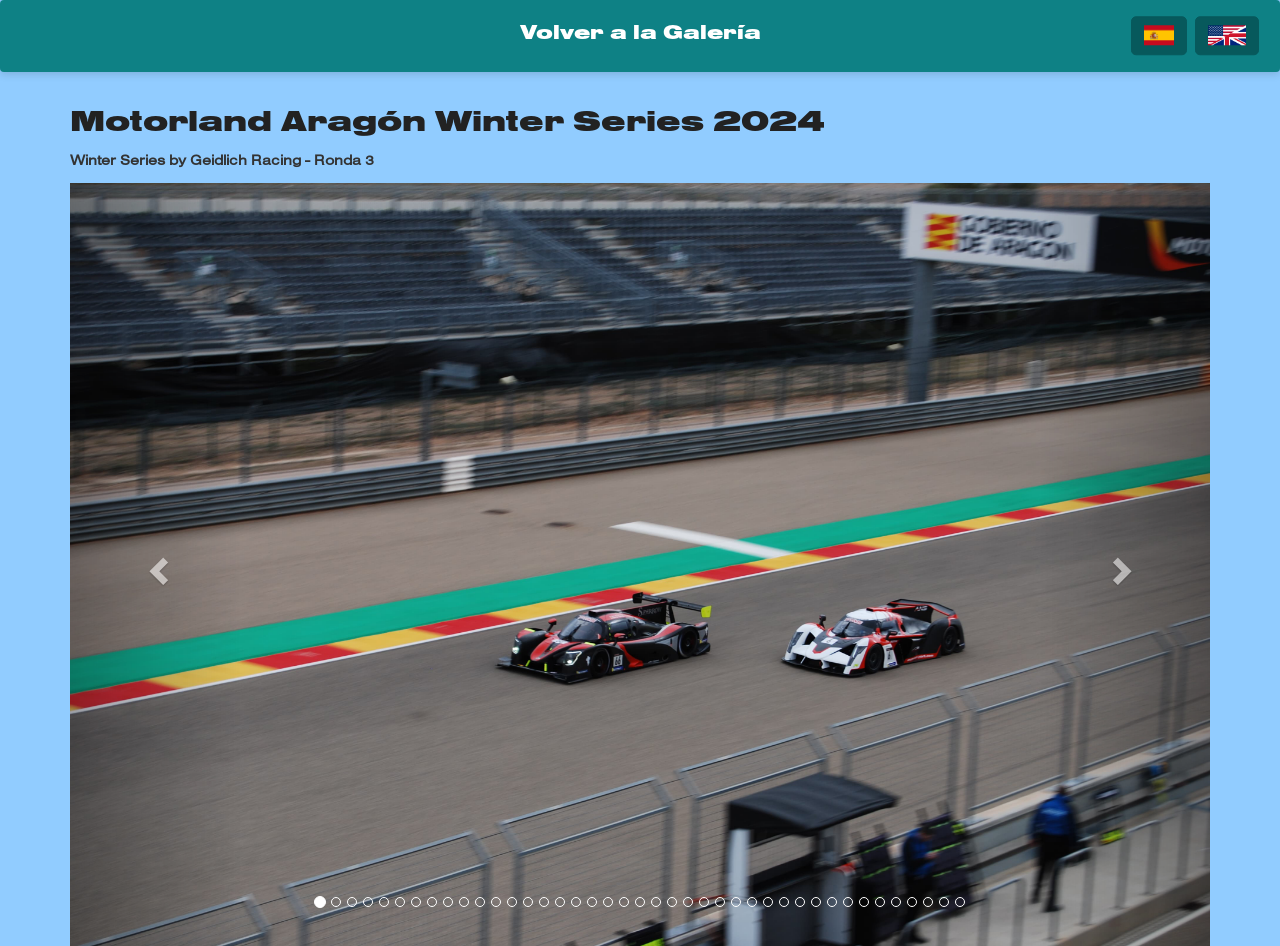
<file: Carousels/WTS2024.html>
<!DOCTYPE html>
<html lang="en">
<head>
  <title data-es="Winter Series 2024" data-en="Winter Series 2024">Winter Series 2024</title>
  <meta charset="utf-8">
  <meta name="viewport" content="width=device-width, initial-scale=1">
  <link rel="icon" href="../Assets/Images/pfp.png" type="image/png">
  <link rel="stylesheet" href="https://maxcdn.bootstrapcdn.com/bootstrap/3.4.1/css/bootstrap.min.css">
  <link rel="stylesheet" href="../styles.css">
  <link rel="stylesheet" href="../carousel.css">
  <script src="https://ajax.googleapis.com/ajax/libs/jquery/3.7.1/jquery.min.js"></script>
  <script src="https://maxcdn.bootstrapcdn.com/bootstrap/3.4.1/js/bootstrap.min.js"></script>
</head>
<body>
<header class="navbar">
  <section class="cambio_idioma" aria-label="Selector de idioma">
    <button class="btn-lang" type="button" data-lang="es" aria-label="Español"><img src="../Assets/Images/spanish.png" alt="Español" height="20"></button>
    <button class="btn-lang" type="button" data-lang="en" aria-label="English"><img src="../Assets/Images/english.png" alt="English" height="20"></button>
  </section>
  <input id="menu-checkbox" class="menu-checkbox" type="checkbox" aria-label="Abrir menú">
  <label for="menu-checkbox" class="menu-icon" aria-hidden="true"><span></span><span></span><span></span></label>
  <nav aria-label="Navegación principal">
    <ul>
      <li><a href="../photogallery.html" class="traductor" data-es="Volver a la Galería" data-en="Return to the Gallery">Volver a la Galería</a></li>
    </ul>
  </nav>
</header>
<div class="container">
  <section class="divide">
  <h2 class="traductor" data-es="Motorland Aragón Winter Series 2024" data-en="Motorland Aragón Winter Series 2024">Motorland Aragón Winter Series 2024</h2>
  </section>
  <p><b class="traductor" data-es="Winter Series by Geidlich Racing - Ronda 3" data-en="Winter Series by Geidlich Racing - Round 3">Winter Series by Geidlich Racing - Ronda 3</b></p>
  <div id="myCarousel" class="carousel slide" data-ride="carousel">
    <!-- Indicators -->
    <ol class="carousel-indicators">
      <li data-target="#myCarousel" data-slide-to="0" class="active"></li>
      <li data-target="#myCarousel" data-slide-to="1"></li>
      <li data-target="#myCarousel" data-slide-to="2"></li>
      <li data-target="#myCarousel" data-slide-to="3"></li>
      <li data-target="#myCarousel" data-slide-to="4"></li>
      <li data-target="#myCarousel" data-slide-to="5"></li>
      <li data-target="#myCarousel" data-slide-to="6"></li>
      <li data-target="#myCarousel" data-slide-to="7"></li>
      <li data-target="#myCarousel" data-slide-to="8"></li>
      <li data-target="#myCarousel" data-slide-to="9"></li>
      <li data-target="#myCarousel" data-slide-to="10"></li>
      <li data-target="#myCarousel" data-slide-to="11"></li>
      <li data-target="#myCarousel" data-slide-to="12"></li>
      <li data-target="#myCarousel" data-slide-to="13"></li>
      <li data-target="#myCarousel" data-slide-to="14"></li>
      <li data-target="#myCarousel" data-slide-to="15"></li>
      <li data-target="#myCarousel" data-slide-to="16"></li>
      <li data-target="#myCarousel" data-slide-to="17"></li>
      <li data-target="#myCarousel" data-slide-to="18"></li>
      <li data-target="#myCarousel" data-slide-to="19"></li>
      <li data-target="#myCarousel" data-slide-to="20"></li>
      <li data-target="#myCarousel" data-slide-to="21"></li>
      <li data-target="#myCarousel" data-slide-to="22"></li>
      <li data-target="#myCarousel" data-slide-to="23"></li>
      <li data-target="#myCarousel" data-slide-to="24"></li>
      <li data-target="#myCarousel" data-slide-to="25"></li>
      <li data-target="#myCarousel" data-slide-to="26"></li>
      <li data-target="#myCarousel" data-slide-to="27"></li>
      <li data-target="#myCarousel" data-slide-to="28"></li>
      <li data-target="#myCarousel" data-slide-to="29"></li>
      <li data-target="#myCarousel" data-slide-to="30"></li>
      <li data-target="#myCarousel" data-slide-to="31"></li>
      <li data-target="#myCarousel" data-slide-to="32"></li>
      <li data-target="#myCarousel" data-slide-to="33"></li>
      <li data-target="#myCarousel" data-slide-to="34"></li>
      <li data-target="#myCarousel" data-slide-to="35"></li>
      <li data-target="#myCarousel" data-slide-to="36"></li>
      <li data-target="#myCarousel" data-slide-to="37"></li>
      <li data-target="#myCarousel" data-slide-to="38"></li>
      <li data-target="#myCarousel" data-slide-to="39"></li>
      <li data-target="#myCarousel" data-slide-to="40"></li>
    </ol>

    <!-- Wrapper for slides -->
    <div class="carousel-inner">
      <div class="item active">
        <img src="../Assets/Photos/WTS24/DSC_0733.jpg" alt="Winter Series, 2024" style="width:100%;">
      </div>
      
      <div class="item">
        <img src="../Assets/Photos/WTS24/DSC_0737.jpg" alt="Winter Series, 2024" style="width:100%;">
      </div>
      
      <div class="item">
        <img src="../Assets/Photos/WTS24/DSC_0741.jpg" alt="Winter Series, 2024" style="width:100%;">
      </div>
      
      <div class="item">
        <img src="../Assets/Photos/WTS24/DSC_0747.jpg" alt="Winter Series, 2024" style="width:100%;">
      </div>

      <div class="item">
        <img src="../Assets/Photos/WTS24/DSC_0750.jpg" alt="Winter Series, 2024" style="width:100%;">
      </div>
      
      <div class="item">
        <img src="../Assets/Photos/WTS24/DSC_0757.jpg" alt="Winter Series, 2024" style="width:100%;">
      </div>
      
      <div class="item">
        <img src="../Assets/Photos/WTS24/DSC_0758.jpg" alt="Winter Series, 2024" style="width:100%;">
      </div>
      
      <div class="item">
        <img src="../Assets/Photos/WTS24/DSC_0760.jpg" alt="Winter Series, 2024" style="width:100%;">
      </div>
      
      <div class="item">
        <img src="../Assets/Photos/WTS24/DSC_0765.jpg" alt="Winter Series, 2024" style="width:100%;">
      </div>
      
      <div class="item">
        <img src="../Assets/Photos/WTS24/DSC_0770.jpg" alt="Winter Series, 2024" style="width:100%;">
      </div>
      
      <div class="item">
        <img src="../Assets/Photos/WTS24/DSC_0773.jpg" alt="Winter Series, 2024" style="width:100%;">
      </div>
      
      <div class="item">
        <img src="../Assets/Photos/WTS24/DSC_0782.jpg" alt="Winter Series, 2024" style="width:100%;">
      </div>
      
      <div class="item">
        <img src="../Assets/Photos/WTS24/DSC_0787.jpg" alt="Winter Series, 2024" style="width:100%;">
      </div>
      
      <div class="item">
        <img src="../Assets/Photos/WTS24/DSC_0789.jpg" alt="Winter Series, 2024" style="width:100%;">
      </div>
      
      <div class="item">
        <img src="../Assets/Photos/WTS24/DSC_0792.jpg" alt="Winter Series, 2024" style="width:100%;">
      </div>
      
      <div class="item">
        <img src="../Assets/Photos/WTS24/DSC_0800.jpg" alt="Winter Series, 2024" style="width:100%;">
      </div>
      
      <div class="item">
        <img src="../Assets/Photos/WTS24/DSC_0802.jpg" alt="Winter Series, 2024" style="width:100%;">
      </div>
      
      <div class="item">
        <img src="../Assets/Photos/WTS24/DSC_0820.jpg" alt="Winter Series, 2024" style="width:100%;">
      </div>
      
      <div class="item">
        <img src="../Assets/Photos/WTS24/DSC_0824.jpg" alt="Winter Series, 2024" style="width:100%;">
      </div>
      
      <div class="item">
        <img src="../Assets/Photos/WTS24/DSC_0843.jpg" alt="Winter Series, 2024" style="width:100%;">
      </div>
      
      <div class="item">
        <img src="../Assets/Photos/WTS24/DSC_0846.jpg" alt="Winter Series, 2024" style="width:100%;">
      </div>
      
      <div class="item">
        <img src="../Assets/Photos/WTS24/DSC_0851.jpg" alt="Winter Series, 2024" style="width:100%;">
      </div>
      
      <div class="item ">
        <img src="../Assets/Photos/WTS24/DSC_0858.jpg" alt="Winter Series, 2024" style="width:100%;">
      </div>
      
      <div class="item">
        <img src="../Assets/Photos/WTS24/DSC_0864.jpg" alt="Winter Series, 2024" style="width:100%;">
      </div>
      
      <div class="item">
        <img src="../Assets/Photos/WTS24/DSC_0881.jpg" alt="Winter Series, 2024" style="width:100%;">
      </div>
      
      <div class="item ">
        <img src="../Assets/Photos/WTS24/DSC_0882.jpg" alt="Winter Series, 2024" style="width:100%;">
      </div>
      
      <div class="item">
        <img src="../Assets/Photos/WTS24/DSC_0883.jpg" alt="Winter Series, 2024" style="width:100%;">
      </div>
      
      <div class="item">
        <img src="../Assets/Photos/WTS24/DSC_0884.jpg" alt="Winter Series, 2024" style="width:100%;">
      </div>
      
      <div class="item">
        <img src="../Assets/Photos/WTS24/DSC_0886.jpg" alt="Winter Series, 2024" style="width:100%;">
      </div>
      
      <div class="item">
        <img src="../Assets/Photos/WTS24/DSC_0887.jpg" alt="Winter Series, 2024" style="width:100%;">
      </div>
      
      <div class="item">
        <img src="../Assets/Photos/WTS24/DSC_0888.jpg" alt="Winter Series, 2024" style="width:100%;">
      </div>
      
      <div class="item">
        <img src="../Assets/Photos/WTS24/DSC_0889.jpg" alt="Winter Series, 2024" style="width:100%;">
      </div>
      
      <div class="item">
        <img src="../Assets/Photos/WTS24/DSC_0001.jpg" alt="Winter Series, 2024" style="width:100%;">
      </div>
      
      <div class="item">
        <img src="../Assets/Photos/WTS24/DSC_0006.jpg" alt="Winter Series, 2024" style="width:100%;">
      </div>
      
      <div class="item">
        <img src="../Assets/Photos/WTS24/DSC_0007.jpg" alt="Winter Series, 2024" style="width:100%;">
      </div>
      
      <div class="item">
        <img src="../Assets/Photos/WTS24/DSC_0014.jpg" alt="Winter Series, 2024" style="width:100%;">
      </div>
      
      <div class="item">
        <img src="../Assets/Photos/WTS24/DSC_0015.jpg" alt="Winter Series, 2024" style="width:100%;">
      </div>
      
      <div class="item">
        <img src="../Assets/Photos/WTS24/DSC_0016.jpg" alt="Winter Series, 2024" style="width:100%;">
      </div>
      
      <div class="item">
        <img src="../Assets/Photos/WTS24/DSC_0018.jpg" alt="Winter Series, 2024" style="width:100%;">
      </div>
      
      <div class="item">
        <img src="../Assets/Photos/WTS24/DSC_0027.jpg" alt="Winter Series, 2024" style="width:100%;">
      </div>
      
      <div class="item">
        <img src="../Assets/Photos/WTS24/DSC_0029.jpg" alt="Winter Series, 2024" style="width:100%;">
      </div>
    
      </div>
    <!-- Left and right controls -->
    <a class="left carousel-control" href="#myCarousel" data-slide="prev">
      <span class="glyphicon glyphicon-chevron-left"></span>
      <span class="sr-only">Previous</span>
    </a>
    
    <a class="right carousel-control" href="#myCarousel" data-slide="next">
      <span class="glyphicon glyphicon-chevron-right"></span>
      <span class="sr-only">Next</span>
    </a>
  </div>
</div>

<script src="../traduccion.js"></script>
</body>
</html>
</file>
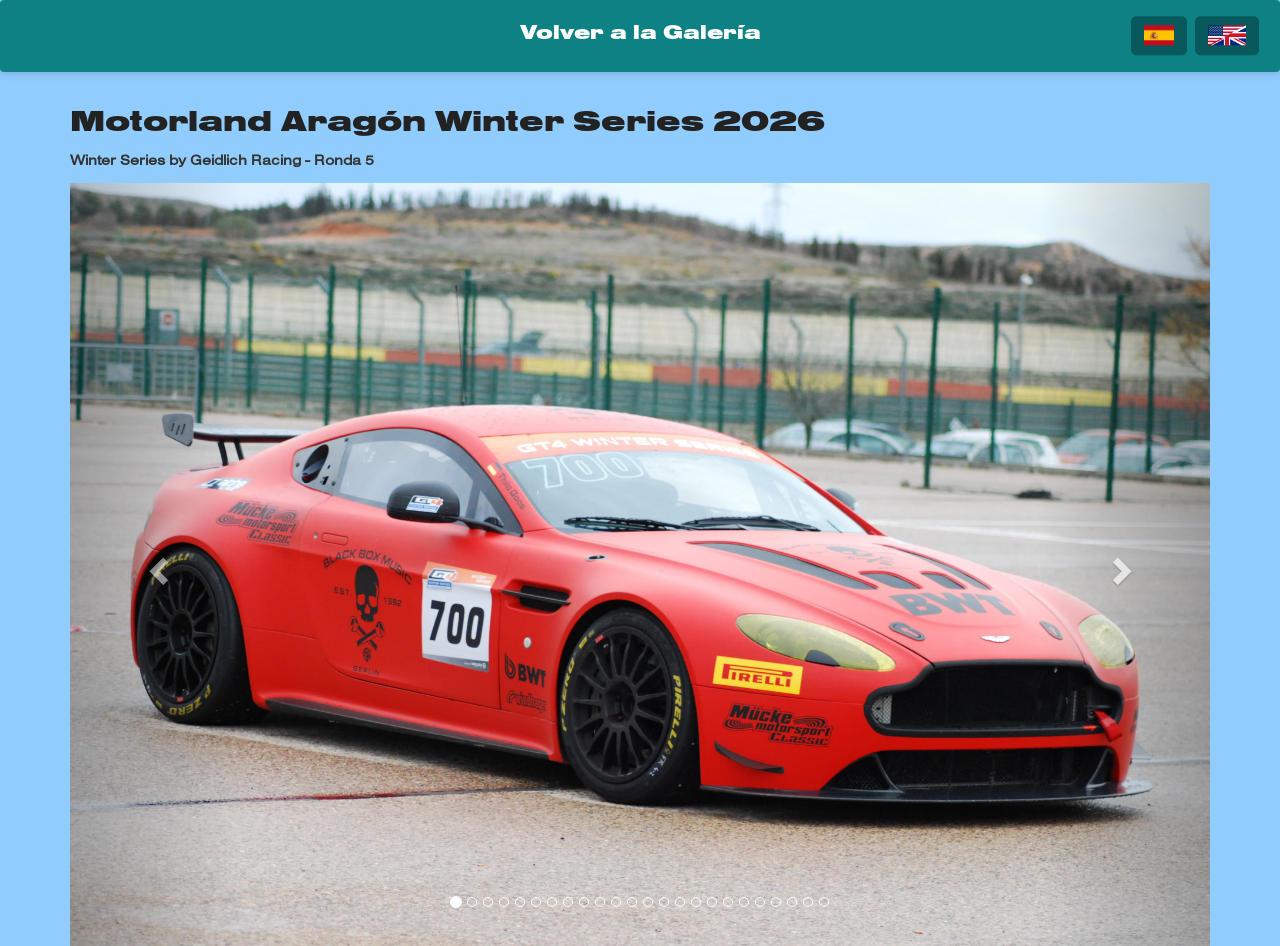
<file: Carousels/WTS2026.html>
<!DOCTYPE html>
<html lang="en">
<head>
  <title data-es="Winter Series 2026" data-en="Winter Series 2026">Winter Series 2026</title>
  <meta charset="utf-8">
  <meta name="viewport" content="width=device-width, initial-scale=1">
  <link rel="icon" href="../Assets/Images/pfp.png" type="image/png">
  <link rel="stylesheet" href="https://maxcdn.bootstrapcdn.com/bootstrap/3.4.1/css/bootstrap.min.css">
  <link rel="stylesheet" href="../styles.css">
  <link rel="stylesheet" href="../carousel.css">
  <script src="https://ajax.googleapis.com/ajax/libs/jquery/3.7.1/jquery.min.js"></script>
  <script src="https://maxcdn.bootstrapcdn.com/bootstrap/3.4.1/js/bootstrap.min.js"></script>
</head>
<body>
<header class="navbar">
  <section class="cambio_idioma" aria-label="Selector de idioma">
    <button class="btn-lang" type="button" data-lang="es" aria-label="Español"><img src="../Assets/Images/spanish.png" alt="Español" height="20"></button>
    <button class="btn-lang" type="button" data-lang="en" aria-label="English"><img src="../Assets/Images/english.png" alt="English" height="20"></button>
  </section>

  <input id="menu-checkbox" class="menu-checkbox" type="checkbox" aria-label="Abrir menú">
  <label for="menu-checkbox" class="menu-icon" aria-hidden="true">
    <span></span>
    <span></span>
    <span></span>
  </label>

  <nav aria-label="Navegación principal">
    <ul>
      <li><a href="../photogallery.html" class="traductor" data-es="Volver a la Galería" data-en="Return to the Gallery">Volver a la Galería</a></li>
    </ul>
  </nav>
</header>
<div class="container">
  <section class="divide">
  <h2 class="traductor" data-es="Motorland Aragón Winter Series 2026" data-en="Motorland Aragón Winter Series 2026">Motorland Aragón Winter Series 2026</h2>
  </section>
  <p><b class="traductor" data-es="Winter Series by Geidlich Racing - Ronda 5" data-en="Winter Series by Geidlich Racing - Round 5">Winter Series by Geidlich Racing - Ronda 5</b></p>
  <div id="myCarousel" class="carousel slide" data-ride="carousel">
    <!-- Indicators -->
    <ol class="carousel-indicators">
      <li data-target="#myCarousel" data-slide-to="0" class="active"></li>
      <li data-target="#myCarousel" data-slide-to="1"></li>
      <li data-target="#myCarousel" data-slide-to="2"></li>
      <li data-target="#myCarousel" data-slide-to="3"></li>
      <li data-target="#myCarousel" data-slide-to="4"></li>
      <li data-target="#myCarousel" data-slide-to="5"></li>
      <li data-target="#myCarousel" data-slide-to="6"></li>
      <li data-target="#myCarousel" data-slide-to="7"></li>
      <li data-target="#myCarousel" data-slide-to="8"></li>
      <li data-target="#myCarousel" data-slide-to="9"></li>
      <li data-target="#myCarousel" data-slide-to="10"></li>
      <li data-target="#myCarousel" data-slide-to="11"></li>
      <li data-target="#myCarousel" data-slide-to="12"></li>
      <li data-target="#myCarousel" data-slide-to="13"></li>
      <li data-target="#myCarousel" data-slide-to="14"></li>
      <li data-target="#myCarousel" data-slide-to="15"></li>
      <li data-target="#myCarousel" data-slide-to="16"></li>
      <li data-target="#myCarousel" data-slide-to="17"></li>
      <li data-target="#myCarousel" data-slide-to="18"></li>
      <li data-target="#myCarousel" data-slide-to="19"></li>
      <li data-target="#myCarousel" data-slide-to="20"></li>
      <li data-target="#myCarousel" data-slide-to="21"></li>
      <li data-target="#myCarousel" data-slide-to="22"></li>
      <li data-target="#myCarousel" data-slide-to="23"></li>
    </ol>

    <!-- Wrapper for slides -->
    <div class="carousel-inner">
      <div class="item active">
        <img src="../Assets/Photos/WTS26/DSC_0003.jpg" alt="Winter Series, 2026" style="width:100%;">
      </div>

      <div class="item">
        <img src="../Assets/Photos/WTS26/DSC_0005.jpg" alt="Winter Series, 2026" style="width:100%;">
      </div>
      
      <div class="item">
        <img src="../Assets/Photos/WTS26/DSC_0030.jpg" alt="Winter Series, 2026" style="width:100%;">
      </div>
      
      <div class="item">
        <img src="../Assets/Photos/WTS26/DSC_0032.jpg" alt="Winter Series, 2026" style="width:100%;">
      </div>
    
      <div class="item">
        <img src="../Assets/Photos/WTS26/DSC_0071.jpg" alt="Winter Series, 2026" style="width:100%;">
      </div>

    <div class="item">
        <img src="../Assets/Photos/WTS26/DSC_0073.jpg" alt="Winter Series, 2026" style="width:100%;">
      </div>

    <div class="item">
        <img src="../Assets/Photos/WTS26/DSC_0084.jpg" alt="Winter Series, 2026" style="width:100%;">
      </div>
      
      <div class="item">
        <img src="../Assets/Photos/WTS26/DSC_0089.jpg" alt="Winter Series, 2026" style="width:100%;">
      </div>
    
    <div class="item">
        <img src="../Assets/Photos/WTS26/DSC_0102.jpg" alt="Winter Series, 2026" style="width:100%;">
      </div>

    <div class="item">
        <img src="../Assets/Photos/WTS26/DSC_0104.jpg" alt="Winter Series, 2026" style="width:100%;">
      </div>

    <div class="item">
        <img src="../Assets/Photos/WTS26/DSC_0106.jpg" alt="Winter Series, 2026" style="width:100%;">
      </div>

    <div class="item">
        <img src="../Assets/Photos/WTS26/DSC_0107.jpg" alt="Winter Series, 2026" style="width:100%;">
      </div>

    <div class="item">
        <img src="../Assets/Photos/WTS26/DSC_0230.jpg" alt="Winter Series, 2026" style="width:100%;">
      </div>

    <div class="item">
        <img src="../Assets/Photos/WTS26/DSC_0231.jpg" alt="Winter Series, 2026" style="width:100%;">
      </div>

    <div class="item">
        <img src="../Assets/Photos/WTS26/DSC_0233.jpg" alt="Winter Series, 2026" style="width:100%;">
      </div>

    <div class="item">
        <img src="../Assets/Photos/WTS26/DSC_0243.jpg" alt="Winter Series, 2026" style="width:100%;">
      </div>

    <div class="item">
        <img src="../Assets/Photos/WTS26/DSC_0260.jpg" alt="Winter Series, 2026" style="width:100%;">
      </div>
      
      <div class="item">
        <img src="../Assets/Photos/WTS26/DSC_0298.jpg" alt="Winter Series, 2026" style="width:100%;">
      </div>
    
    <div class="item">
        <img src="../Assets/Photos/WTS26/DSC_0304.jpg" alt="Winter Series, 2026" style="width:100%;">
      </div>
      
      <div class="item">
        <img src="../Assets/Photos/WTS26/DSC_0305.jpg" alt="Winter Series, 2026" style="width:100%;">
      </div>
      
      <div class="item">
        <img src="../Assets/Photos/WTS26/DSC_0306.jpg" alt="Winter Series, 2026" style="width:100%;">
      </div>
    
    <div class="item">
        <img src="../Assets/Photos/WTS26/DSC_0307.jpg" alt="Winter Series, 2026" style="width:100%;">
      </div>
      
      <div class="item">
        <img src="../Assets/Photos/WTS26/DSC_0309.jpg" alt="Winter Series, 2026" style="width:100%;">
      </div>
      
      <div class="item">
        <img src="../Assets/Photos/WTS26/DSC_0310.jpg" alt="Winter Series, 2026" style="width:100%;">
      </div>
    
      </div>
    <!-- Left and right controls -->
    <a class="left carousel-control" href="#myCarousel" data-slide="prev">
      <span class="glyphicon glyphicon-chevron-left"></span>
      <span class="sr-only">Previous</span>
    </a>
    
    <a class="right carousel-control" href="#myCarousel" data-slide="next">
      <span class="glyphicon glyphicon-chevron-right"></span>
      <span class="sr-only">Next</span>
    </a>
  </div>
</div>

<script src="../traduccion.js"></script>
</body>
</html>
</file>
<file: styles.css>
@font-face{
  font-family: 'Nimbus Sans';
  src: url("Assets/Fonts/nimbus-sans-extd.otf") format("truetype");
  font-weight: normal;
  font-style: normal;
}

@font-face{
  font-family: 'Nimbus Sans Bold';
  src: url("Assets/Fonts/nimbus-sans-extd-black.otf") format("truetype");
  font-weight: bold;
  font-style: bold;
}


body{
    background-color: #91ccff;
    font-family: 'Nimbus Sans';
    background-size: cover;
    background-position: center;
    background-repeat: no-repeat;
    min-height: 100vh;
    display: block; /* Changed from flex to block - fixes layout on hobbies/drawings */
    background-attachment: fixed;
    padding-top: 90px;
}

.index-page{
    background-image: url('Assets/Images/indeximage.png');
}


/* NAVBAR */
header.navbar {
    position: fixed;
    top: 0;
    left: 0;
    width: 100%;
    background-color: #0e8185;
    z-index: 1000;
    box-shadow: 0 2px 8px rgba(0, 0, 0, 0.15);
}

.navbar nav {
    font-size: 20px;
    font-family: 'Nimbus Sans Bold';
    background-color: #0e8185;
    position: relative;
    width: 100%;
    height: 70px;
    padding: 0;
}

.navbar ul {
    list-style-type: none;
    margin: 0;
    padding: 0;
    display: flex;
    justify-content: center;
    align-items: center;
    height: 100%;
}

.navbar li {
    height: 100%;
    display: flex;
}

.navbar a {
    color: #ffffff;
    text-decoration: none;
    padding: 0 25px;
    display: flex;
    align-items: center;
    height: 100%;
    font-family: 'Nimbus Sans Bold';
    font-weight: bold;
    transition: 0.3s;
}

.navbar a:hover {
    background-color: #07595c;
    color: white;
}

.cambio_idioma {
    position: absolute;
    right: 20px;
    top: 50%;
    transform: translateY(-50%);
    display: flex;
    gap: 8px;
    z-index: 2;
}

.btn-lang {
    border: 1px solid #07595c;
    background: #07595c;
    color: white;
    padding: 8px 12px;
    border-radius: 5px;
    font-weight: 700;
    cursor: pointer;
}

.btn-lang:hover {
    background: #022c2e;
    transition: 0.3s;
}

.menu-checkbox {
    display: none;
}

.menu-icon {
    display: none;
    position: absolute;
    left: 18px;
    top: 50%;
    transform: translateY(-50%);
    width: 28px;
    height: 20px;
    cursor: pointer;
    z-index: 3;
}

.menu-icon span {
    display: block;
    width: 100%;
    height: 3px;
    background: white;
    border-radius: 3px;
    margin-top: 5px;
    transition: 0.3s ease;
}

.centro{
    position: fixed;
    left: 15px;
    margin: 8px;
}

.intro{
    text-align: center;
    width: 50%;
    margin: 80px auto;
    padding: 20px;
    border-radius: 10px;
    color: black;
    text-shadow: 2.5px 2.5px #0e8185;
}

.intro h1 {
    font-family: 'Nimbus Sans Bold';
    font-weight: bold;
}


/* TABLE SCROLL WRAPPER - allows horizontal scroll on mobile */
.table-scroll {
    overflow-x: auto;
    width: 100%;
    margin-bottom: 10px;
}

.aboutme{
  float: right;
}

tr{
    text-align: center;
}

.buttonLink{
  background-color: #07595c;
  border-color: #07595c;
  text-decoration: none;
  color: white;
  padding: 10px;
  border-style: solid;
  border-radius: 10px;
}

.buttonLink:hover{
  background-color: #022c2e;
  border-color: #022c2e;
  transition: 0.3s;
}

.buttonMail{
  background-color: #07595c;
  border-color: #07595c;
  text-decoration: none;
  color: white;
  padding: 10px;
  border-style: solid;
  border-radius: 10px;
}

.buttonMail:hover{
  background-color: #022c2e;
  border-color: #022c2e;
  transition: 0.3s;
}


/* SEPARATORIA */

  /* Contenedor principal de la tabla */
  .infobox {
    float: right;    
    width: 350px;         
    margin-left: 20px;   
    margin-bottom: 10px;
    border: 1px solid #a2a9b1;
    background-color: #f8f9fa;
    font-family: sans-serif;
    font-size: 14px;
  }

  /* Encabezado superior con el nombre */
  .infobox-header {
    background-color: #444444;
    color: white;
    text-align: center;
    font-weight: bold;
    padding: 10px;
    font-size: 18px;
  }

  .infobox-header-lemon {
    background-color: #ffff00;
    color: black;
    text-align: center;
    font-weight: bold;
    padding: 10px;
    font-size: 18px;
  }
  
  .infobox-header-lime {
    background-color: #00ff00;
    color: black;
    text-align: center;
    font-weight: bold;
    padding: 10px;
    font-size: 18px;
  }
  
  .infobox-header-stardust {
    background-color: #00ffff;
    color: black;
    text-align: center;
    font-weight: bold;
    padding: 10px;
    font-size: 18px;
  }
  
  .infobox-header-flora{
    background-color: #777578;
    color: white;
    text-align: center;
    font-weight: bold;
    padding: 10px;
    font-size: 18px;  
  }
  
  .infobox-header-lovedeath {
    background-color: #703098;
    color: white;
    text-align: center;
    font-weight: bold;
    padding: 10px;
    font-size: 18px;
  }
  
  .infobox-header-neroli{
    background-color: #ff5400;
    color: white;
    text-align: center;
    font-weight: bold;
    padding: 10px;
    font-size: 18px;
  }
  
  .infobox-header-nexity {
    background-color: #ff0000;
    color: white;
    text-align: center;
    font-weight: bold;
    padding: 10px;
    font-size: 18px;
  }
  
  /* Celda de la imagen */
  .infobox-image {
    text-align: center;
    border-bottom: 1px solid #a2a9b1;
    background-color: white;
  }

  .infobox-image img {
    max-width: 100%;
    height: auto;
    display: block;
  }

  /* Títulos de sección (como "Datos personales") */
  .infobox-section {
    background-color: #b0b0b0;
    text-align: center;
    font-weight: bold;
    padding: 5px;
    border-top: 1px solid #a2a9b1;
    border-bottom: 1px solid #a2a9b1;
  }

  /* Filas de datos */
  .infobox table {
    width: 100%;
    border-collapse: collapse;
  }

  .infobox th {
    background-color: #222222;
    color: white;
    text-align: left;
    padding: 8px;
    width: 35%;
    vertical-align: top;
    border: 1px solid #a2a9b1;
  }
  
  table.lemon th{
    background-color: #ffff00;
    color: black;
  }
    
  table.lime th{
    background-color: #00ff00;
    color: black;
  }
    
  table.stardust th{
    background-color: #00ffff;
    color: black;
  }
    
  table.flora th{
    background-color: #777578;
  }

  table.lovedeath th{
    background-color: #703098;
  }
    
  table.neroli th{
    background-color: #ff5400;
  }
  
  table.nexity th{
    background-color: #ff0000;
  }

  .infobox td {
    padding: 8px;
    vertical-align: top;
    border: 1px solid #a2a9b1;
    line-height: 1.4;
  }

  /* Enlaces de color azul como en la imagen */
  .infobox td a {
    color: #0645ad;
    text-decoration: none;
  }

  /* DRAWINGS GRID */
.drawings-grid {
    display: flex;
    flex-wrap: wrap;
    gap: 10px;
    margin-bottom: 15px;
}

.drawings-grid img {
    height: 300px;
    width: auto;
    border-radius: 6px;
    object-fit: cover;
}

.story {
    overflow: hidden;
    margin-bottom: 30px;
}

.story .infobox {
    float: right;
    margin-left: 20px;
    margin-bottom: 10px;
}

.story-text {
    overflow: hidden;
}

/* =============================
   TABLET (max-width: 1024px)
   ============================= */
@media (max-width: 1024px) {
  .intro {
    width: 70%;
  }

  .infobox {
    width: 280px;
  }

  nav {
    font-size: 17px;
  }

  nav a {
    padding: 0 15px;
  }
}

/* =============================
   MOBILE (max-width: 768px)
   ============================= */
@media (max-width: 768px) {
  body {
    padding-top: 110px;
  }

  .navbar nav {
    height: auto;
    font-size: 13px;
  }

  .menu-icon {
    display: block;
  }

  .navbar ul {
    display: none;
    flex-direction: column;
    justify-content: center;
    align-items: center;
    padding: 10px 0 14px;
    gap: 0;
    width: 100%;
  }

  .navbar li {
    width: 100%;
    height: auto;
  }

  .navbar a {
    width: 100%;
    justify-content: center;
    padding: 12px 10px;
    height: auto;
  }

  .cambio_idioma {
    right: 18px;
  }

  .menu-checkbox:checked + .menu-icon + nav ul {
    display: flex;
  }

  .intro {
    width: 90%;
    margin: 40px auto;
  }


  .infobox {
    float: none;
    width: 95%;
    margin: 0 auto 20px auto;
  }

  .aboutme {
    float: none;
  }

  .centro {
    position: static;
    margin: 10px;
  }
}

.buttonLink {
  display: block;
  width: fit-content;
  font-size: 13px;
  padding: 8px;
  margin: 0 auto;
  word-break: break-word;
}

.drawings-grid img {
    height: 200px;
}

/* =============================
   SMALL MOBILE (max-width: 480px)
   ============================= */
@media (max-width: 480px) {
  body {
    padding-top: 120px;
  }

  .intro {
    width: 95%;
    margin: 20px auto;
    padding: 12px;
  }

  nav {
    font-size: 12px;
  }

  nav a {
    padding: 6px 8px;
  }

  .infobox {
    font-size: 13px;
  }
  
.buttonLink {
  display: block;
  width: fit-content;
  font-size: 12px;
  padding: 7px;
  margin: 0 auto;
}

.drawings-grid img {
    height: 150px;
    width: 100%;
    object-fit: contain;
}

  .infobox-header,
  .infobox-header-lemon,
  .infobox-header-lime,
  .infobox-header-stardust,
  .infobox-header-flora,
  .infobox-header-lovedeath,
  .infobox-header-neroli,
  .infobox-header-nexity {
    font-size: 15px;
  }
}
</file>
<file: carousel.css>
@font-face{
  font-family: 'Nimbus Sans';
  src: url("Assets/Fonts/nimbus-sans-extd.otf") format("truetype");
  font-weight: normal;
  font-style: normal;
}

@font-face{
  font-family: 'Nimbus Sans Bold';
  src: url("Assets/Fonts/nimbus-sans-extd-black.otf") format("truetype");
  font-weight: bold;
  font-style: bold;
}

/* Page background */
body {
  background-color: #91ccff;
}

/* Main text color */
body, p, li, td, th {
  color: #333333;
}

/* Headings */
h1, h2, h3, h4, h5, h6 {
  color: #222222;
  font-family: 'Nimbus Sans Bold';
}

/* Body font */
body, p, li {
  font-family: 'Nimbus Sans';
}

.divide {
    display: flex;
    align-items: center; 
}

.divide a {
    margin-left: auto; 
    background-color: #07595c;
    border-color: #07595c;
    padding: 5px;
    border-style: solid;
    border-radius: 10px;
    text-decoration:none;
    color:white;
    cursor:pointer;
}

.divide a:hover{
    background-color: #022c2e;
    border-color: #022c2e;
    color:white;
    transition:0.3s;
}
</file>
